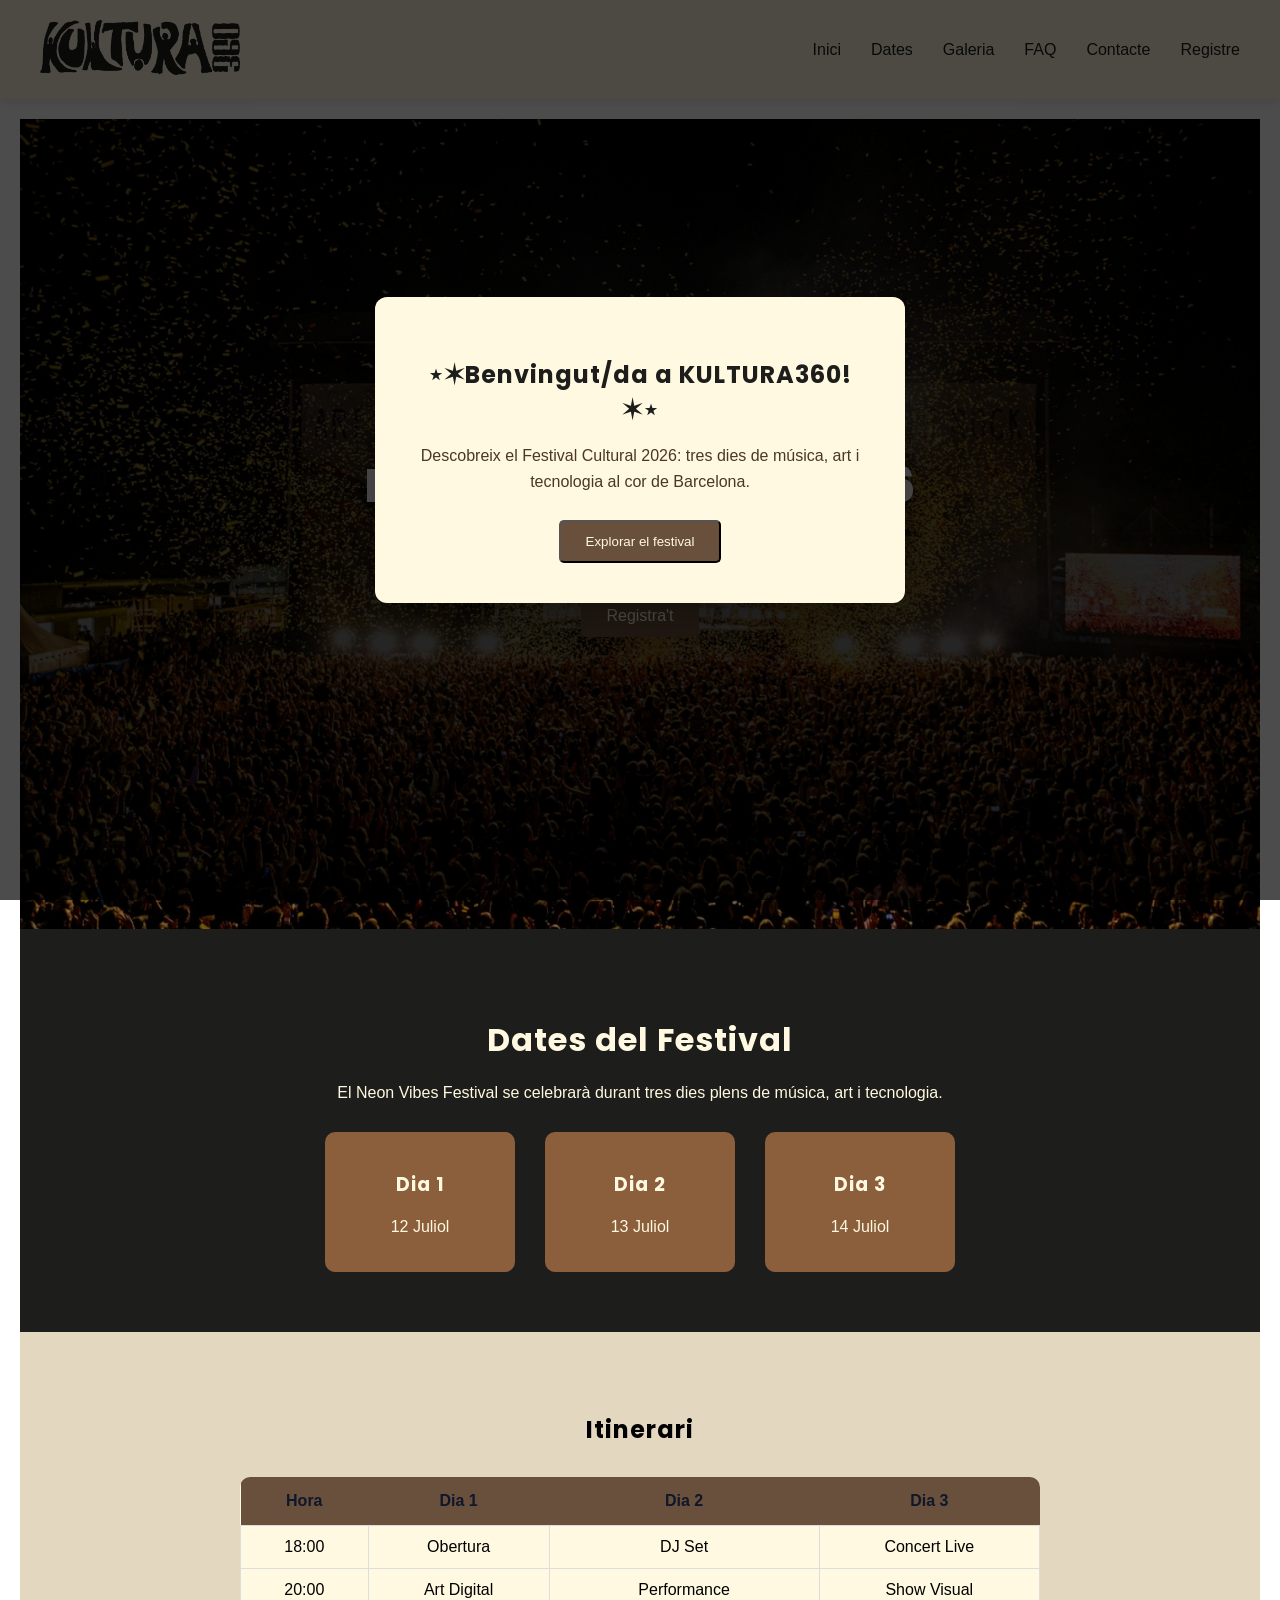
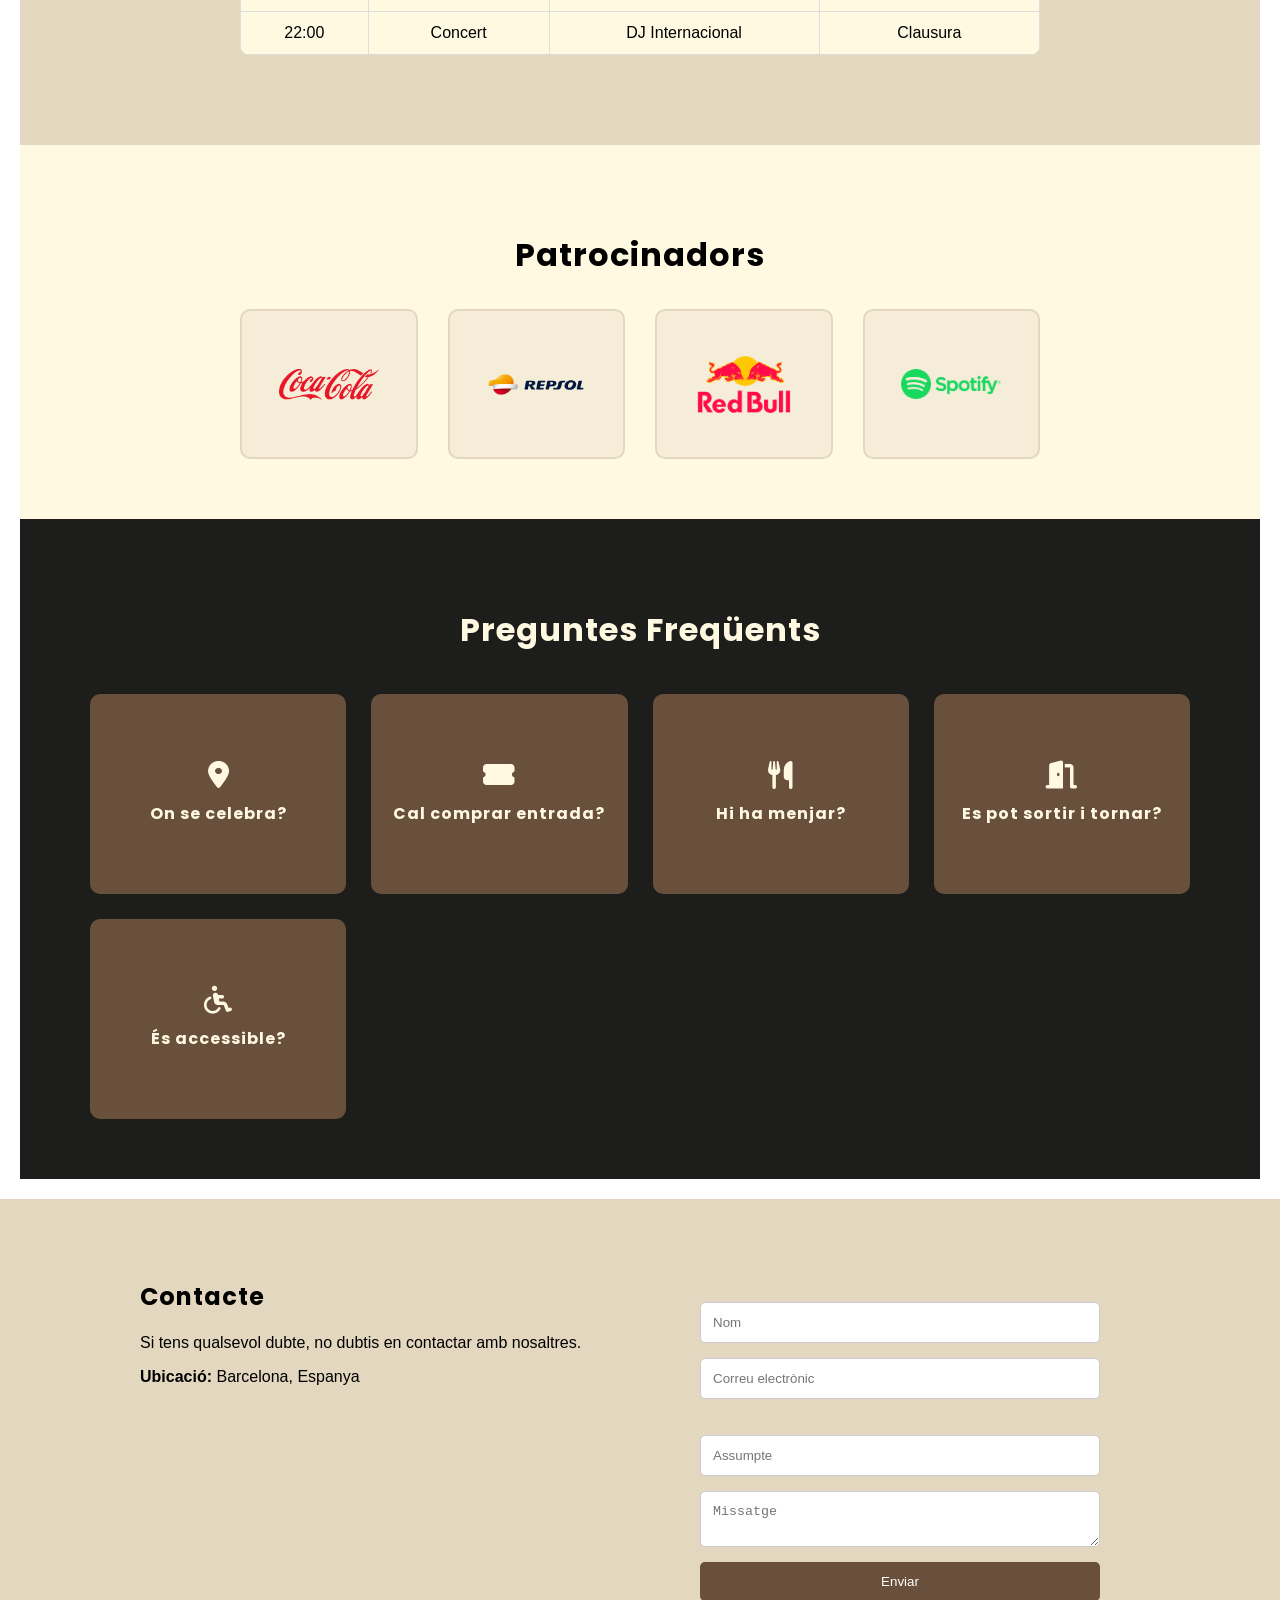
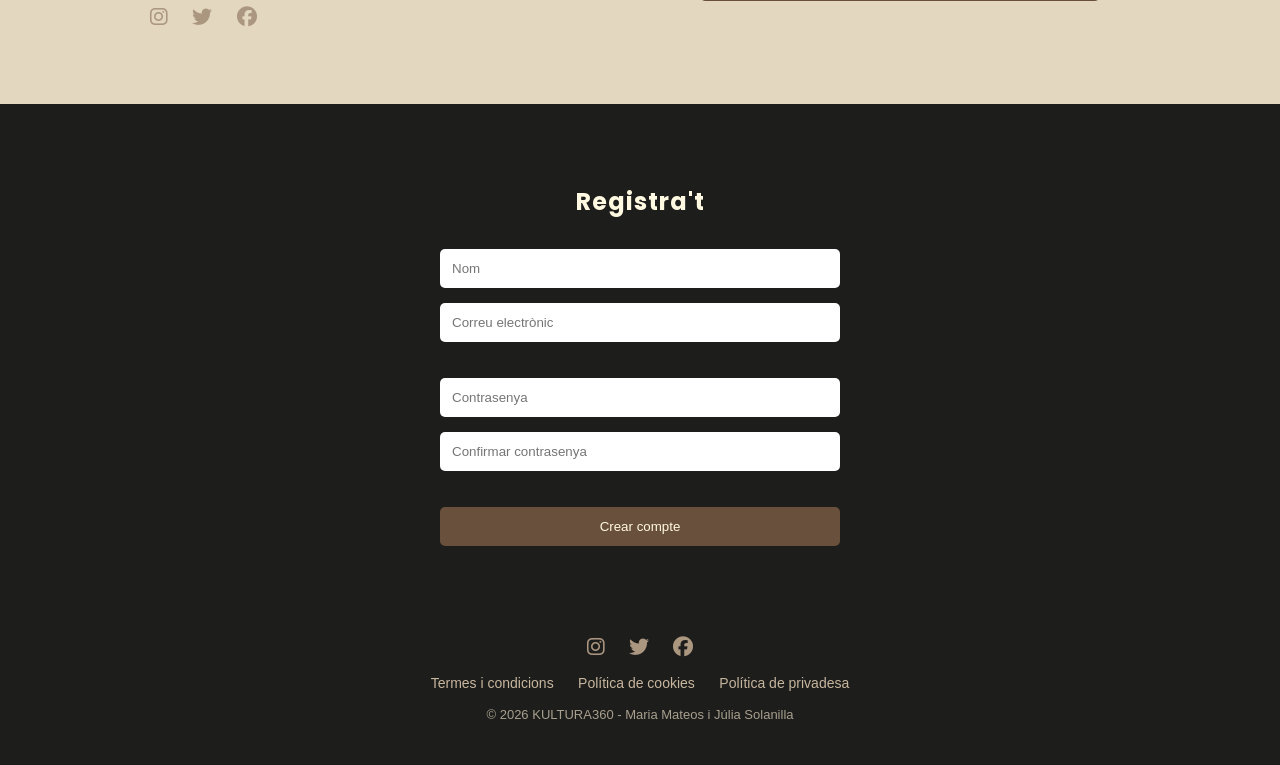
<file: index.html>
<!DOCTYPE html>
<html lang="ca">
<head>
    <meta charset="UTF-8">
    <meta name="viewport" content="width=device-width, initial-scale=1.0">
    <title>Festival Cultural - KULTURA360</title>
    <link rel="icon" type="image/png" href="img/KULTURA360.png">

    <!-- CSS -->
    <link rel="stylesheet" href="css/styles.css">
    <link rel="stylesheet" href="https://cdnjs.cloudflare.com/ajax/libs/font-awesome/6.5.0/css/all.min.css">
    <link href="https://fonts.googleapis.com/css2?family=Poppins:wght@400;700&display=swap" rel="stylesheet">
</head>
<body>

<!-- MODAL DE BENVINGUDA (JS: es mostra el primer cop) -->
<div id="welcome-modal" class="modal-overlay" style="display:none;">
    <div class="modal-box">
        <h2>⋆✶Benvingut/da a KULTURA360!✶⋆</h2>
        <p>Descobreix el Festival Cultural 2026: tres dies de música, art i tecnologia al cor de Barcelona.</p>
        <button id="modal-close" class="btn">Explorar el festival</button>
    </div>
</div>

<!-- HEADER -->
<header class="header">
    <div class="logo">
        <a href="#inici">
            <img src="img/KULTURA360.png" alt="Kultura360 logo">
        </a>
    </div>

    <!-- Hamburger icon (mòbil) -->
    <button class="hamburger" id="hamburger" aria-label="Obrir menú">
        <span></span><span></span><span></span>
    </button>

    <nav class="nav" id="nav-menu">
        <ul>
            <li><a href="#inici">Inici</a></li>
            <li><a href="#dates">Dates</a></li>
            <li><a href="galeria.html">Galeria</a></li>
            <li><a href="#faq">FAQ</a></li>
            <li><a href="#contacte">Contacte</a></li>
            <li><a href="#registre">Registre</a></li>
        </ul>
    </nav>
</header>

<!-- CONTINGUT -->
<main>
    <section class="hero" id="inici">
        <div class="hero-content">
            <h1>Festival Cultural 2026</h1>
            <p>Viu una experiència única amb música, art i tecnologia</p>
            <a href="#registre" class="btn">Registra't</a>
        </div>
    </section>

    <section class="dates" id="dates">
        <h2>Dates del Festival</h2>
        <p>El Neon Vibes Festival se celebrarà durant tres dies plens de música, art i tecnologia.</p>
        <div class="calendar">
            <div class="day">
                <h3>Dia 1</h3>
                <p>12 Juliol</p>
            </div>
            <div class="day">
                <h3>Dia 2</h3>
                <p>13 Juliol</p>
            </div>
            <div class="day">
                <h3>Dia 3</h3>
                <p>14 Juliol</p>
            </div>
        </div>
    </section>

    <section class="itinerary" id="itinerary">
        <h2>Itinerari</h2>
        <table>
            <thead>
                <tr>
                    <th>Hora</th>
                    <th>Dia 1</th>
                    <th>Dia 2</th>
                    <th>Dia 3</th>
                </tr>
            </thead>
            <tbody>
                <tr>
                    <td>18:00</td>
                    <td>Obertura</td>
                    <td>DJ Set</td>
                    <td>Concert Live</td>
                </tr>
                <tr>
                    <td>20:00</td>
                    <td>Art Digital</td>
                    <td>Performance</td>
                    <td>Show Visual</td>
                </tr>
                <tr>
                    <td>22:00</td>
                    <td>Concert</td>
                    <td>DJ Internacional</td>
                    <td>Clausura</td>
                </tr>
            </tbody>
        </table>
    </section>

    <!-- PATROCINADORS amb flipcard -->
    <section class="sponsors">
        <h2>Patrocinadors</h2>
        <div class="sponsors-grid">
            <div class="sponsor-card">
                <div class="sponsor-inner">
                    <div class="sponsor-front">
                        <img src="img/logo1.png" alt="Patrocinador 1">
                    </div>
                    <div class="sponsor-back">
                        <p>Destapa la felicitat</p>
                        <a href="https://www.coca-cola.com" target="_blank">Visita'ns</a>
                    </div>
                </div>
            </div>
            <div class="sponsor-card">
                <div class="sponsor-inner">
                    <div class="sponsor-front">
                        <img src="img/logo2.png" alt="Patrocinador 2">
                    </div>
                    <div class="sponsor-back">
                        <p>L'energia que ens mou</p>
                        <a href="https://www.repsol.com" target="_blank">Visita'ns</a>
                    </div>
                </div>
            </div>
            <div class="sponsor-card">
                <div class="sponsor-inner">
                    <div class="sponsor-front">
                        <img src="img/logo3.png" alt="Patrocinador 3">
                    </div>
                    <div class="sponsor-back">
                        <p>Red Bull et dóna ales</p>
                        <a href="https://www.redbull.com" target="_blank">Visita'ns</a>
                    </div>
                </div>
            </div>
            <div class="sponsor-card">
                <div class="sponsor-inner">
                    <div class="sponsor-front">
                        <img src="img/logo4.png" alt="Patrocinador 4">
                    </div>
                    <div class="sponsor-back">
                        <p>Música per tothom</p>
                        <a href="https://www.spotify.com" target="_blank">Visita'ns</a>
                    </div>
                </div>
            </div>
        </div>
    </section>

    <!-- FAQ amb flipcard -->
    <section class="faq" id="faq">
        <h2>Preguntes Freqüents</h2>
        <div class="faq-grid">

            <div class="faq-card">
                <div class="faq-inner">
                    <div class="faq-front">
                        <i class="fas fa-map-marker-alt"></i>
                        <h3>On se celebra?</h3>
                    </div>
                    <div class="faq-back">
                        <p>El festival tindrà lloc en un espai cultural a l'aire lliure al centre de Barcelona, amb zones habilitades per a tot tipus de públic.</p>
                    </div>
                </div>
            </div>

            <div class="faq-card">
                <div class="faq-inner">
                    <div class="faq-front">
                        <i class="fas fa-ticket-alt"></i>
                        <h3>Cal comprar entrada?</h3>
                    </div>
                    <div class="faq-back">
                        <p>Sí, pots registrar-te gratuïtament o adquirir entrades VIP amb avantatges exclusius com accés a zones reservades i merchandise del festival.</p>
                    </div>
                </div>
            </div>

            <div class="faq-card">
                <div class="faq-inner">
                    <div class="faq-front">
                        <i class="fas fa-utensils"></i>
                        <h3>Hi ha menjar?</h3>
                    </div>
                    <div class="faq-back">
                        <p>Sí, hi haurà food trucks i zones de restauració amb oferta variada: menjar local, internacional i opcions veganes i sense gluten.</p>
                    </div>
                </div>
            </div>

            <div class="faq-card">
                <div class="faq-inner">
                    <div class="faq-front">
                        <i class="fas fa-door-open"></i>
                        <h3>Es pot sortir i tornar?</h3>
                    </div>
                    <div class="faq-back">
                        <p>Sí, sempre que portis la teva acreditació del festival visible. Les reentrades estan permeses fins a les 23:00h de cada dia del festival.</p>
                    </div>
                </div>
            </div>

            <div class="faq-card">
                <div class="faq-inner">
                    <div class="faq-front">
                        <i class="fas fa-wheelchair"></i>
                        <h3>És accessible?</h3>
                    </div>
                    <div class="faq-back">
                        <p>Sí, el recinte està completament adaptat per a persones amb mobilitat reduïda, amb rampes, lavabos accessibles i zones prioritàries.</p>
                    </div>
                </div>
            </div>

        </div>
    </section>
</main>

<!-- CONTACTE -->
<section class="contact" id="contacte">
    <div class="contact-container">
        <div class="contact-info">
            <h2>Contacte</h2>
            <p>Si tens qualsevol dubte, no dubtis en contactar amb nosaltres.</p>
            <p><strong>Ubicació:</strong> Barcelona, Espanya</p>
            <iframe
                src="https://www.google.com/maps?q=Barcelona&output=embed"
                width="100%"
                height="200"
                style="border:0;"
                loading="lazy">
            </iframe>
            <div class="footer-socials">
                <a href="#"><i class="fab fa-instagram"></i></a>
                <a href="#"><i class="fab fa-twitter"></i></a>
                <a href="#"><i class="fab fa-facebook"></i></a>
            </div>
        </div>

        <div class="contact-form">
            <!-- JS: validació email -->
            <form id="contact-form" novalidate>
                <input type="text" placeholder="Nom" required>
                <input type="email" id="contact-email" placeholder="Correu electrònic" required>
                <span class="error-msg" id="contact-email-error"></span>
                <input type="text" placeholder="Assumpte" required>
                <textarea placeholder="Missatge" required></textarea>
                <button type="submit">Enviar</button>
            </form>
        </div>
    </div>
</section>

<!-- REGISTRE -->
<section class="register" id="registre">
    <h2>Registra't</h2>
    <!-- JS: validació email + contrasenyes coincidents -->
    <form class="register-form" id="register-form" novalidate>
        <input type="text" placeholder="Nom" required>
        <input type="email" id="reg-email" placeholder="Correu electrònic" required>
        <span class="error-msg" id="reg-email-error"></span>
        <input type="password" id="reg-pass" placeholder="Contrasenya" required>
        <input type="password" id="reg-pass2" placeholder="Confirmar contrasenya" required>
        <span class="error-msg" id="reg-pass-error"></span>
        <button type="submit">Crear compte</button>
    </form>
</section>

<!-- FOOTER -->
<footer class="footer">
    <div class="footer-socials">
        <a href="#"><i class="fab fa-instagram"></i></a>
        <a href="#"><i class="fab fa-twitter"></i></a>
        <a href="#"><i class="fab fa-facebook"></i></a>
    </div>
    <div class="footer-links">
        <a href="legal.html">Termes i condicions</a>
        <a href="legal.html">Política de cookies</a>
        <a href="legal.html">Política de privadesa</a>
    </div>
    <p class="footer-copy">© 2026 KULTURA360 - Maria Mateos i Júlia Solanilla</p>
</footer>

<script src="js/main.js"></script>
</body>
</html>
</file>
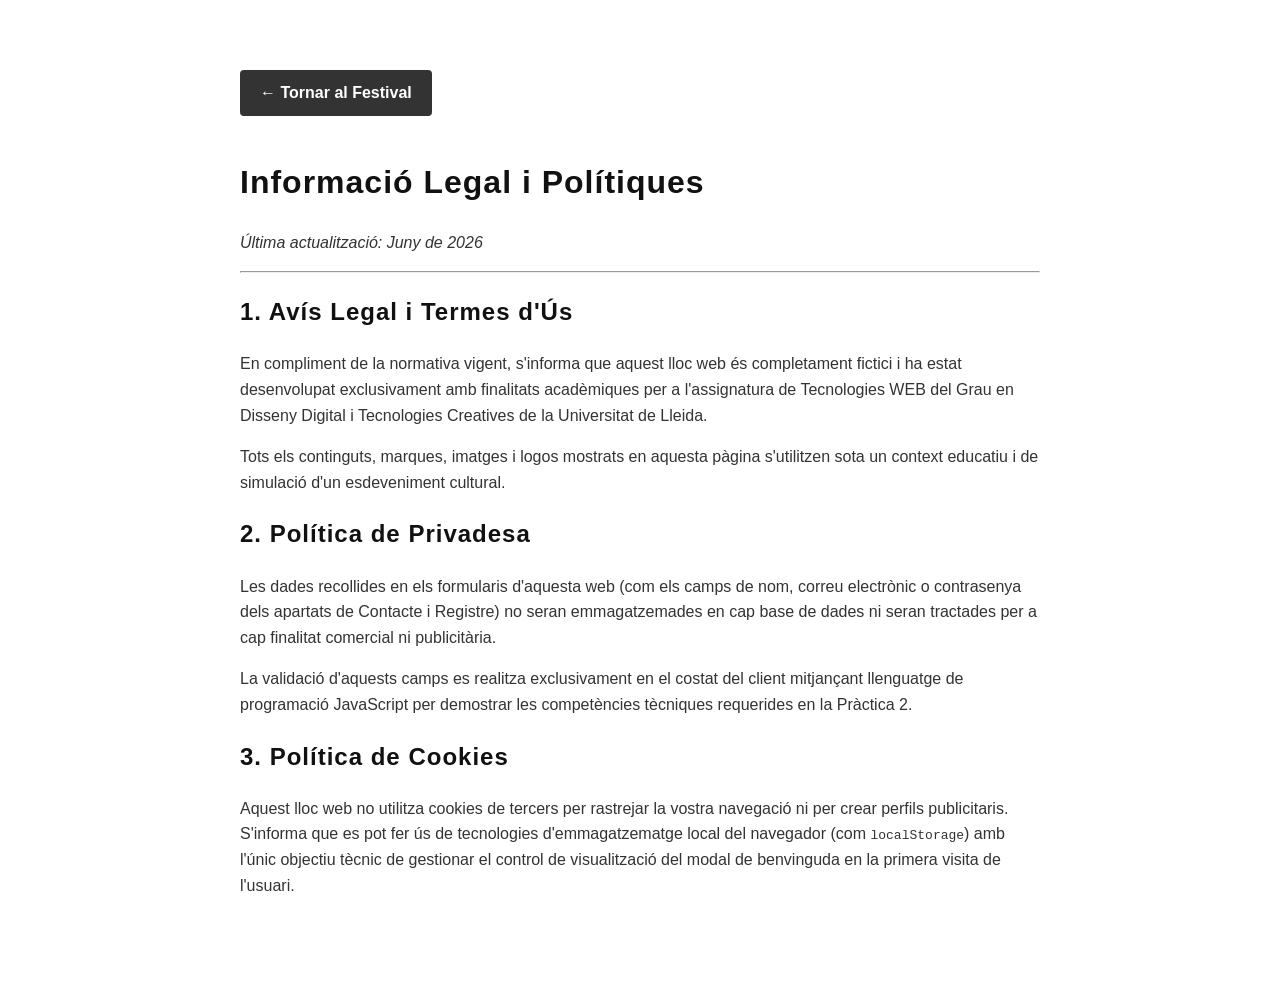
<file: legal.html>
<!DOCTYPE html>
<html lang="ca">
<head>
    <meta charset="UTF-8">
    <meta name="viewport" content="width=device-width, initial-scale=1.0">
    <title>Informació Legal - KULTURA360</title>
    <link rel="stylesheet" href="css/styles.css">
    <style>
        /* Un petit estil ràpid aquí mateix per centrar el text legal i que quedi bonic */
        .legal-container {
            max-width: 800px;
            margin: 50px auto;
            padding: 20px;
            background-color: #fff; /* Canvia-ho si el fons de la teva web és fosc */
            color: #333;
            line-height: 1.6;
            font-family: 'Poppins', sans-serif;
            border-radius: 8px;
        }
        .legal-container h1, .legal-container h2 {
            color: #111;
        }
        .btn-tornar {
            display: inline-block;
            margin-bottom: 20px;
            padding: 10px 20px;
            background-color: #333;
            color: white;
            text-decoration: none;
            border-radius: 4px;
            font-weight: bold;
        }
    </style>
</head>
<body>

    <main class="legal-container">
        <a href="index.html" class="btn-tornar">← Tornar al Festival</a>

        <h1>Informació Legal i Polítiques</h1>
        <p><em>Última actualització: Juny de 2026</em></p>
        
        <hr>

        <h2>1. Avís Legal i Termes d'Ús</h2>
        <p>En compliment de la normativa vigent, s'informa que aquest lloc web és completament fictici i ha estat desenvolupat exclusivament amb finalitats acadèmiques per a l'assignatura de Tecnologies WEB del Grau en Disseny Digital i Tecnologies Creatives de la Universitat de Lleida.</p>
        <p>Tots els continguts, marques, imatges i logos mostrats en aquesta pàgina s'utilitzen sota un context educatiu i de simulació d'un esdeveniment cultural.</p>

        <h2>2. Política de Privadesa</h2>
        <p>Les dades recollides en els formularis d'aquesta web (com els camps de nom, correu electrònic o contrasenya dels apartats de Contacte i Registre) no seran emmagatzemades en cap base de dades ni seran tractades per a cap finalitat comercial ni publicitària.</p>
        <p>La validació d'aquests camps es realitza exclusivament en el costat del client mitjançant llenguatge de programació JavaScript per demostrar les competències tècniques requerides en la Pràctica 2.</p>

        <h2>3. Política de Cookies</h2>
        <p>Aquest lloc web no utilitza cookies de tercers per rastrejar la vostra navegació ni per crear perfils publicitaris. S'informa que es pot fer ús de tecnologies d'emmagatzematge local del navegador (com <code>localStorage</code>) amb l'únic objectiu tècnic de gestionar el control de visualització del modal de benvinguda en la primera visita de l'usuari.</p>
    </main>

</body>
</html>
</file>
<file: css/styles.css>
/* ============================================================
   KULTURA360 - styles.css
   Pràctica 2: Desenvolupament i rendiment
   ============================================================ */
html {
  scroll-behavior: smooth;
}

#dates, #faq, #contacte, #registre {
  scroll-margin-top: 140px; /* Ajusta els píxels segons l'alçada del menu */ 
}
  
/* ---------- BASE ---------- */
body {
    font-family: Helvetica, Arial, sans-serif;
    font-weight: 300;
    margin: 0;
}

h1, h2, h3 {
    font-family: 'Poppins', sans-serif;
    font-weight: 700;
    letter-spacing: 1px;
}

html {
    scroll-behavior: smooth;
}

/* ---------- HEADER ---------- */
.header {
    display: flex;
    justify-content: space-between;
    align-items: center;
    padding: 20px 40px;
    background-color: #fff9e1;
    box-shadow: 0 2px 10px rgba(0,0,0,0.1);
    position: sticky;
    top: 0;
    z-index: 1000;
}

/* LOGO */
.logo img {
    height: 55px;
}

/* ---------- MENÚ ---------- */
.nav ul {
    list-style: none;
    display: flex;
    gap: 30px;
    margin: 0;
    padding: 0;
}

.nav a {
    text-decoration: none;
    color: #1d1d1b;
    font-weight: 500;
    transition: color 0.3s ease, transform 0.3s ease;
    display: inline-block; /* necessari per al transform */
}

/* Hover amb escalat (PR2) */
.nav a:hover,
.nav a.active {
    color: #907761;
    transform: scale(1.1);
}

/* ---------- HAMBURGER (PR2 – mòbil) ---------- */
.hamburger {
    display: none;
    flex-direction: column;
    gap: 5px;
    background: none;
    border: none;
    cursor: pointer;
    padding: 5px;
    z-index: 1001;
}

.hamburger span {
    display: block;
    width: 25px;
    height: 3px;
    background-color: #1d1d1b;
    border-radius: 3px;
    transition: all 0.3s ease;
}

/* Animació X quan el menú és obert */
.hamburger.open span:nth-child(1) {
    transform: rotate(45deg) translate(6px, 6px);
}
.hamburger.open span:nth-child(2) {
    opacity: 0;
}
.hamburger.open span:nth-child(3) {
    transform: rotate(-45deg) translate(6px, -6px);
}

/* ---------- MAIN ---------- */
main {
    padding: 20px;
}

/* ---------- HERO ---------- */
.hero {
    height: 90vh;
    background-image: url('../img/hero.jpg');
    background-size: cover;
    background-position: center;
    display: flex;
    justify-content: center;
    align-items: center;
    position: relative;
    text-align: center;
    color: white;
}

.hero::before {
    content: "";
    position: absolute;
    width: 100%;
    height: 90vh;
    background-color: rgba(0,0,0,0.5);
}

.hero-content {
    position: relative;
    z-index: 1;
}

.hero h1 {
    font-size: 48px;
    margin-bottom: 20px;
}

.hero p {
    font-size: 20px;
    margin-bottom: 30px;
}

.btn {
    padding: 12px 25px;
    background-color: #69503c;
    color: #fff9e1;
    text-decoration: none;
    border-radius: 5px;
    transition: background-color 0.3s ease, transform 0.3s ease;
    display: inline-block;
}

.btn:hover {
    background-color: #907761;
    transform: scale(1.1);
}

.btn:active {
    transform: scale(0.95);
}

/* ---------- DATES ---------- */
.dates {
    padding: 60px 20px;
    text-align: center;
    background-color: #1d1d1b;
    color: #fff9e1;
}

.dates h2 {
    font-size: 32px;
    margin-bottom: 20px;
}

.calendar {
    display: flex;
    justify-content: center;
    gap: 30px;
    margin-top: 30px;
}

.day {
    background-color: #8B5E3C;
    padding: 20px;
    border-radius: 10px;
    width: 150px;
    transition: transform 0.3s ease, background-color 0.3s ease;
}

.day:hover {
    transform: scale(1.1);
    background-color: #907761;
}

/* ---------- ITINERARI ---------- */
.itinerary {
    padding: 60px 20px;
    text-align: center;
    background-color: #e3d7bf;
}

table {
    width: 100%;
    max-width: 800px;
    margin: 30px auto;
    border-collapse: collapse;
    border-radius: 10px;
    overflow: hidden;
    background-color: #fff9e1;
}

th {
    background-color: #69503c;
    color: #0f172a;
    padding: 15px;
}

td {
    padding: 12px;
    border: 1px solid #ddd;
}

tr:hover {
    background-color: #e3d7bf;
}

/* ============================================================
   PATROCINADORS – FLIPCARD (PR2)
   ============================================================ */
.sponsors {
    padding: 60px 20px;
    text-align: center;
    background-color: #fff9e1;
}

.sponsors h2 {
    font-size: 32px;
    margin-bottom: 30px;
    font-family: 'Poppins', sans-serif;
    font-weight: 700;
}

.sponsors-grid {
    display: grid;
    grid-template-columns: repeat(auto-fit, minmax(150px, 1fr));
    gap: 30px;
    margin-top: 30px;
    max-width: 800px;
    margin-left: auto;
    margin-right: auto;
}

/* Contenidor flipcard */
.sponsor-card {
    height: 150px;
    perspective: 1000px; /* necessari per efecte 3D */
    cursor: pointer;
}

.sponsor-inner {
    position: relative;
    width: 100%;
    height: 100%;
    transition: transform 0.6s ease;
    transform-style: preserve-3d;
}

/* Girar al hover */
.sponsor-card:hover .sponsor-inner {
    transform: rotateY(180deg);
}

.sponsor-front,
.sponsor-back {
    position: absolute;
    width: 100%;
    height: 100%;
    backface-visibility: hidden;
    border-radius: 10px;
    display: flex;
    flex-direction: column;
    justify-content: center;
    align-items: center;
    padding: 10px;
    box-sizing: border-box;
}

.sponsor-front {
    background-color: #f5edd8;
    border: 2px solid #e3d7bf;
}

.sponsor-front img {
    width: 100%;
    max-width: 100px;
    object-fit: contain;
}

.sponsor-back {
    background-color: #69503c;
    color: #fff9e1;
    transform: rotateY(180deg); /* comença girada, s'amaga per defecte */
    gap: 10px;
}

.sponsor-back p {
    margin: 0;
    font-weight: bold;
    font-size: 15px;
}

.sponsor-back a {
    color: #fff9e1;
    text-decoration: underline;
    font-size: 13px;
    transition: color 0.3s ease;
}

.sponsor-back a:hover {
    color: #e3d7bf;
}

/* ============================================================
   FAQ – FLIPCARD (PR2)
   ============================================================ */
.faq {
    padding: 60px 20px;
    background-color: #1d1d1b;
    color: #fff9e1;
    text-align: center;
}

.faq h2 {
    font-size: 32px;
    margin-bottom: 40px;
}

.faq-grid {
    display: grid;
    grid-template-columns: repeat(auto-fit, minmax(220px, 1fr));
    gap: 25px;
    max-width: 1100px;
    margin: auto;
}

/* Targeta flipcard */
.faq-card {
    height: 200px;
    perspective: 1000px;
    cursor: pointer;
}

.faq-inner {
    position: relative;
    width: 100%;
    height: 100%;
    transition: transform 0.6s ease;
    transform-style: preserve-3d;
}

.faq-card:hover .faq-inner, .faq-card.flipped .faq-inner {
    transform: rotateY(180deg);
}

.faq-front,
.faq-back {
    position: absolute;
    width: 100%;
    height: 100%;
    backface-visibility: hidden;
    border-radius: 10px;
    display: flex;
    flex-direction: column;
    justify-content: center;
    align-items: center;
    padding: 20px;
    box-sizing: border-box;
}

.faq-front {
    background-color: #69503c;
    gap: 12px;
}

.faq-front i {
    font-size: 28px;
    color: #fff9e1;
}

.faq-front h3 {
    color: #fff9e1;
    margin: 0;
    font-size: 16px;
    text-align: center;
}

.faq-back {
    background-color: #907761;
    color: #fff9e1;
    transform: rotateY(180deg);
    text-align: left;
}

.faq-back p {
    margin: 0;
    font-size: 14px;
    line-height: 1.6;
}

/* ============================================================
   CONTACTE
   ============================================================ */
.contact {
    padding: 60px 20px;
    background-color: #e3d7bf;
}

.contact-container {
    display: flex;
    gap: 40px;
    max-width: 1000px;
    margin: auto;
}

.contact-info {
    flex: 1;
}

.contact-info h2 {
    margin-bottom: 20px;
}

.contact-form {
    flex: 1;
    display: flex;
    justify-content: center;
    align-items: center;
}

.contact-form form {
    display: flex;
    flex-direction: column;
    gap: 15px;
    width: 100%;
    max-width: 400px;
}

.contact-form input,
.contact-form textarea {
    padding: 12px;
    border: 1px solid #ccc;
    border-radius: 5px;
    transition: border-color 0.3s ease;
}

.contact-form input:focus,
.contact-form textarea:focus {
    outline: none;
    border-color: #69503c;
}

.contact-form button {
    padding: 12px;
    background-color: #69503c;
    color: white;
    border: none;
    cursor: pointer;
    border-radius: 5px;
    transition: background-color 0.3s ease, transform 0.3s ease;
}

.contact-form button:hover {
    background-color: #907761;
    transform: scale(1.05);
}

.contact-form button:active {
    transform: scale(0.95);
}

/* ---------- Missatges d'error validació (PR2) ---------- */
.error-msg {
    color: #e74c3c;
    font-size: 12px;
    margin-top: -10px;
    display: block;
    min-height: 16px;
    transition: opacity 0.3s ease;
}

/* ---------- REGISTRE ---------- */
.register {
    padding: 60px 20px;
    background-color: #1d1d1b;
    color: #fff9e1;
    text-align: center;
}

.register h2 {
    margin-bottom: 30px;
}

.register-form {
    max-width: 400px;
    margin: auto;
    display: flex;
    flex-direction: column;
    gap: 15px;
}

.register-form input {
    padding: 12px;
    border: none;
    border-radius: 5px;
    transition: outline 0.3s ease;
}

.register-form input:focus {
    outline: 2px solid #907761;
}

.register-form button {
    padding: 12px;
    background-color: #69503c;
    color: #fff9e1;
    border: none;
    cursor: pointer;
    border-radius: 5px;
    transition: background-color 0.3s ease, transform 0.3s ease;
}

.register-form button:hover {
    background-color: #907761;
    transform: scale(1.05);
}

.register-form button:active {
    transform: scale(0.95);
}

/* ---------- FOOTER ---------- */
footer {
    text-align: center;
    padding: 20px;
}

.footer {
    background-color: #1d1d1b;
    color: #e3d7bf;
    text-align: center;
    padding: 30px 20px;
}

.footer-socials {
    margin-bottom: 15px;
}

.footer-socials a {
    margin: 0 10px;
    font-size: 20px;
    color: #ab9680;
    transition: color 0.3s ease, transform 0.3s ease;
    display: inline-block;
}

.footer-socials a:hover {
    color: #fff9e1;
    transform: scale(1.2);
}

.footer-links {
    margin-bottom: 15px;
}

.footer-links a {
    margin: 0 10px;
    text-decoration: none;
    color: #c7b69f;
    font-size: 14px;
    transition: color 0.3s ease;
}

.footer-links a:hover {
    color: white;
}

.footer-copy {
    font-size: 13px;
    opacity: 0.7;
}

/* ============================================================
   MODAL DE BENVINGUDA (PR2 – JS)
   ============================================================ */
.modal-overlay {
    position: fixed;
    inset: 0;
    background-color: rgba(0,0,0,0.7);
    z-index: 9999;
    display: flex;
    justify-content: center;
    align-items: center;
    animation: fadeIn 0.4s ease;
}

.modal-box {
    background-color: #fff9e1;
    padding: 40px;
    border-radius: 12px;
    max-width: 450px;
    text-align: center;
    box-shadow: 0 10px 40px rgba(0,0,0,0.3);
    animation: slideUp 0.4s ease;
}

.modal-box h2 {
    color: #1d1d1b;
    margin-bottom: 15px;
}

.modal-box p {
    color: #4a3728;
    margin-bottom: 25px;
    line-height: 1.6;
}

@keyframes fadeIn {
    from { opacity: 0; }
    to   { opacity: 1; }
}

@keyframes slideUp {
    from { transform: translateY(30px); opacity: 0; }
    to   { transform: translateY(0);    opacity: 1; }
}

/* ============================================================
   GALERIA – HERO (galeria.html)
   ============================================================ */
.gallery-hero {
    padding: 60px 20px 20px;
    text-align: center;
    background-color: #1d1d1b;
    color: #fff9e1;
}

.gallery-hero h1 {
    font-size: 42px;
    margin-bottom: 10px;
}

/* ============================================================
   SLIDER (PR2 – CSS + JS)
   ============================================================ */
.slider-section {
    padding: 50px 20px;
    background-color: #e3d7bf;
    text-align: center;
}

.slider-section h2 {
    margin-bottom: 30px;
    font-size: 32px;
}

.slider-container {
    position: relative;
    max-width: 900px;
    margin: auto;
    overflow: hidden;
    border-radius: 12px;
}

.slider-track {
    display: flex;
    transition: transform 0.5s ease; /* transició suau */
}

.slide {
    min-width: 100%;
    position: relative;
}

.slide img {
    width: 100%;
    height: 400px;
    object-fit: cover;
    display: block;
}

.slide-caption {
    position: absolute;
    bottom: 0;
    left: 0;
    right: 0;
    background: rgba(0,0,0,0.55);
    color: #fff9e1;
    padding: 12px;
    font-size: 15px;
}

/* Botons prev/next */
.slider-btn {
    position: absolute;
    top: 50%;
    transform: translateY(-50%);
    background-color: rgba(105,80,60,0.85);
    color: #fff9e1;
    border: none;
    padding: 12px 16px;
    cursor: pointer;
    font-size: 18px;
    border-radius: 5px;
    transition: background-color 0.3s ease, transform 0.3s ease;
    z-index: 10;
}

.slider-btn:hover {
    background-color: #907761;
}

.slider-btn.prev { left: 10px; }
.slider-btn.next { right: 10px; }

/* Dots */
.slider-dots {
    display: flex;
    justify-content: center;
    gap: 8px;
    margin-top: 15px;
}

.dot {
    width: 10px;
    height: 10px;
    border-radius: 50%;
    background-color: #c7b69f;
    cursor: pointer;
    transition: background-color 0.3s ease, transform 0.3s ease;
}

.dot.active {
    background-color: #69503c;
    transform: scale(1.3);
}

/* ============================================================
   GRAELLA GALERIA 2x2 (PR2)
   ============================================================ */
.gallery-grid-section {
    padding: 60px 20px;
    text-align: center;
    background-color: #fff9e1;
}

.gallery-grid-section h2 {
    font-size: 32px;
    margin-bottom: 10px;
}

.gallery-grid-section p {
    margin-bottom: 30px;
    color: #4a3728;
}

.gallery-grid {
    display: grid;
    grid-template-columns: repeat(2, 1fr); /* 2x2 fix */
    gap: 20px;
    max-width: 800px;
    margin: auto;
}

/* Cada item de la graella */
.gallery-item {
    position: relative;
    overflow: hidden;
    border-radius: 10px;
    cursor: pointer;
    min-height: 220px;
    background-color: #e3d7bf;
}

/* Hover: ampliar lleugerament (CSS) */
.gallery-item img.gallery-img {
    width: 100%;
    height: 220px;
    object-fit: cover;
    display: block;
    transition: transform 0.4s ease; /* transició suau */
}

.gallery-item:hover img.gallery-img {
    transform: scale(1.08);
}

/* Overlay icona lupa */
.gallery-overlay {
    position: absolute;
    inset: 0;
    background: rgba(0,0,0,0.35);
    display: flex;
    justify-content: center;
    align-items: center;
    opacity: 0;
    transition: opacity 0.4s ease;
    color: #fff9e1;
    font-size: 32px;
    pointer-events: none; /* Fa que els clics "travessin" la capa i arribin a la imatge */
}

.gallery-item:hover .gallery-overlay {
    opacity: 1;
}

/* ============================================================
   LIGHTBOX (PR2 – JS: clic per ampliar)
   ============================================================ */
.lightbox {
    position: fixed;
    inset: 0;
    z-index: 9999;
    display: flex;
    justify-content: center;
    align-items: center;
}

.lightbox-overlay {
    position: absolute;
    inset: 0;
    background: rgba(0,0,0,0.85);
    cursor: pointer;
}

.lightbox-content {
    position: relative;
    z-index: 1;
    max-width: 90vw;
    max-height: 90vh;
    animation: slideUp 0.3s ease;
}

.lightbox-content img {
    max-width: 90vw;
    max-height: 85vh;
    border-radius: 8px;
    display: block;
}

.lightbox-close {
    position: absolute;
    top: -15px;
    right: -15px;
    background-color: #69503c;
    color: #fff9e1;
    border: none;
    border-radius: 50%;
    width: 36px;
    height: 36px;
    font-size: 16px;
    cursor: pointer;
    transition: background-color 0.3s ease;
}

.lightbox-close:hover {
    background-color: #907761;
}

/* ============================================================
   RESPONSIVE (PR2 – mòbil)
   ============================================================ */
@media (max-width: 768px) {

    /* Hamburger visible */
    .hamburger {
        display: flex;
    }

    /* Menú ocult per defecte en mòbil */
    .nav {
        display: none;
        position: absolute;
        top: 80px;
        left: 0;
        right: 0;
        background-color: #fff9e1;
        padding: 20px;
        box-shadow: 0 4px 10px rgba(0,0,0,0.15);
        z-index: 999;
    }

    /* Menú obert (classe afegida per JS) */
    .nav.open {
        display: block;
    }

    .nav ul {
        flex-direction: column;
        gap: 15px;
    }

    /* Header */
    .header {
        flex-wrap: wrap;
        padding: 15px 20px;
    }

    /* Hero */
    .hero h1 {
        font-size: 32px;
    }

    /* Calendar */
    .calendar {
        flex-direction: column;
        align-items: center;
    }

    /* Taula */
    table {
        font-size: 12px;
    }

    /* Contacte */
    .contact-container {
        flex-direction: column;
    }

    /* Galeria 2x2 */
    .gallery-grid {
        grid-template-columns: 1fr; /* 1 columna en mòbil */
    }

    /* Slider */
    .slide img {
        height: 250px;
    }

    /* FAQ flipcard */
    .faq-card {
        height: 220px;
    }
}
</file>
